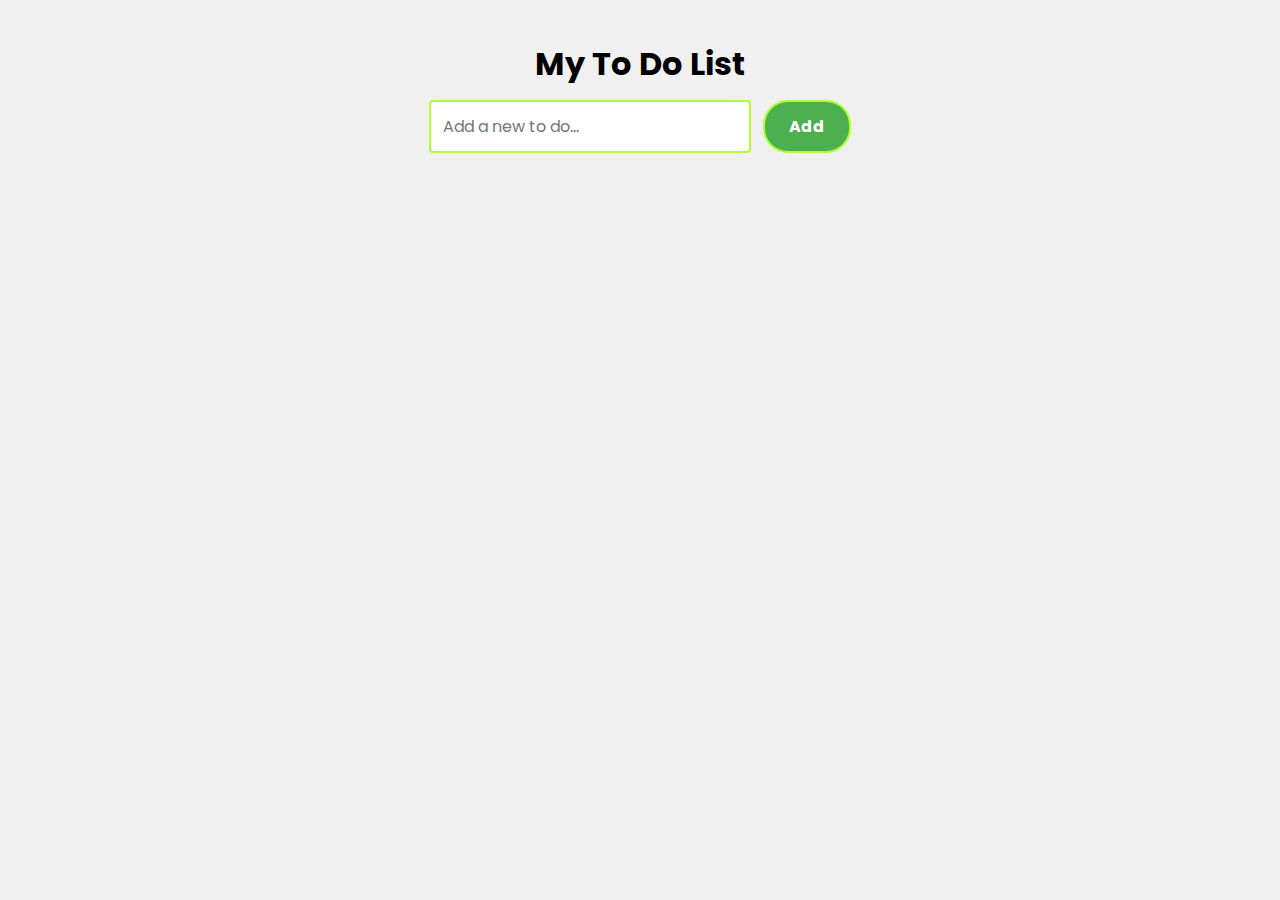
<file: TO DO/index.html>
<!DOCTYPE html>
<html lang="en">
<head>
    <meta charset="UTF-8">
    <meta http-equiv="X-UA-Compatible" content="IE=edge">
    <meta name="viewport" content="width=device-width, initial-scale=1.0">
    <link rel="stylesheet" href="styles.css">
    <title>To Do List - NEW BIHAR TYRE SERVICE</title>
    <meta name="viewport" content="width=device-width, initial-scale=1.0">

</head>
<body>
    <div class="container">
        <div class="input-container">
            <h1>My To Do List</h1>
            <input type="text" placeholder="Add a new to do..." id="inputBox">
            <input type="button" value="Add" id="addBtn">
        </div>

        <ul class="todoList" id="todoList">
            <!-- <li><p>Task1</p></li>
            <li>Task2</li>
            <li>Task3</li> -->
        </ul>
    </div>

    <script src="script.js"></script>
</body>
</html>
</file>
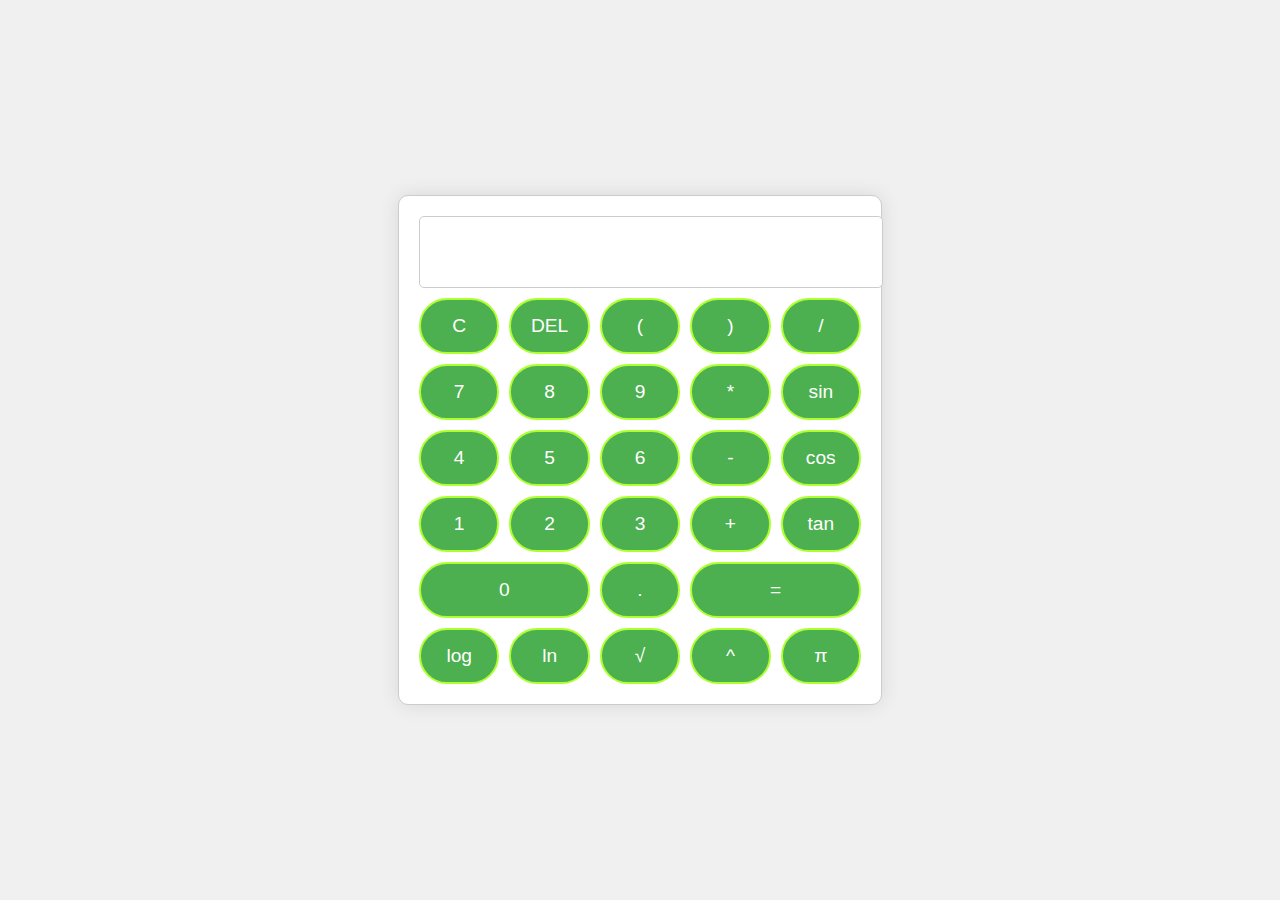
<file: calc/calculator.html>
<!-- <!DOCTYPE html>
<html lang="en">
<head>
    <meta charset="UTF-8">
    <meta name="viewport" content="width=device-width, initial-scale=1.0">
    <title>Advanced Calculator</title>
    <style>
        body {
            font-family: Arial, sans-serif;
            display: flex;
            flex-direction: column;
            align-items: center;
            background-color: #f0f0f0;
            margin: 0;
            padding: 20px;
        }
        header {
            background-color: #4CAF50;
            color: white;
            padding: 10px;
            font-size: 2rem;
            text-align: center;
            width: 100%;
            margin-bottom: 20px;
        }
        .calculator {
            background-color: white;
            padding: 20px;
            border-radius: 10px;
            box-shadow: 0 0 10px rgba(0, 0, 0, 0.1);
        }
        .calculator input {
            width: 100%;
            padding: 10px;
            font-size: 1.2rem;
            margin-bottom: 10px;
            text-align: right;
            border: 1px solid #ccc;
            border-radius: 5px;
        }
        .buttons {
            display: grid;
            grid-template-columns: repeat(4, 1fr);
            gap: 10px;
        }
        .buttons button {
            padding: 20px;
            font-size: 1.2rem;
            border: none;
            border-radius: 5px;
            background-color: #4CAF50;
            color: white;
            cursor: pointer;
            transition: background-color 0.3s;
        }
        .buttons button:hover {
            background-color: #45a049;
        }
        .advanced {
            margin-top: 20px;
        }
        .advanced select, .advanced button {
            padding: 10px;
            font-size: 1rem;
            border: 1px solid #ccc;
            border-radius: 5px;
        }
        .advanced div {
            margin-bottom: 10px;
        }
    </style>
</head>
<body>

    <header>
        Advanced Calculator
    </header>

    <div class="calculator">
        <input type="text" id="display" disabled>
        <div class="buttons">
            <button onclick="appendToDisplay('1')">1</button>
            <button onclick="appendToDisplay('2')">2</button>
            <button onclick="appendToDisplay('3')">3</button>
            <button onclick="performOperation('+')">+</button>
            <button onclick="appendToDisplay('4')">4</button>
            <button onclick="appendToDisplay('5')">5</button>
            <button onclick="appendToDisplay('6')">6</button>
            <button onclick="performOperation('-')">-</button>
            <button onclick="appendToDisplay('7')">7</button>
            <button onclick="appendToDisplay('8')">8</button>
            <button onclick="appendToDisplay('9')">9</button>
            <button onclick="performOperation('*')">*</button>
            <button onclick="appendToDisplay('0')">0</button>
            <button onclick="appendToDisplay('.')">.</button>
            <button onclick="clearDisplay()">C</button>
            <button onclick="performOperation('/')">/</button>
            <button onclick="performOperation('^')">^</button>
            <button onclick="performOperation('sqrt')">√</button>
            <button onclick="calculate()">=</button>
            <button onclick="deleteLast()">DEL</button>
        </div>
    </div>

    <div class="advanced">
        <h3>Advanced Functions</h3>
        <div>
            <select id="advanced-options">
                <option value="bmi">BMI Calculation</option>
                <option value="compound-interest">Compound Interest</option>
                <option value="conversion">Unit Conversion</option>
            </select>
            <button onclick="performAdvancedOperation()">Calculate</button>
        </div>
        <div id="advanced-parameters"></div>
        <div id="advanced-result"></div>
    </div>

    <script>
        let displayValue = '';
        let operation = '';

        function appendToDisplay(value) {
            displayValue += value;
            document.getElementById('display').value = displayValue;
        }

        function performOperation(op) {
            if (displayValue !== '') {
                displayValue += ' ' + op + ' ';
                document.getElementById('display').value = displayValue;
                operation = op;
            }
        }

        function clearDisplay() {
            displayValue = '';
            document.getElementById('display').value = displayValue;
        }

        function deleteLast() {
            displayValue = displayValue.slice(0, -1);
            document.getElementById('display').value = displayValue;
        }

        function calculate() {
            try {
                const result = eval(displayValue.replace('^', '**').replace('sqrt', 'Math.sqrt'));
                displayValue = result.toString();
                document.getElementById('display').value = displayValue;
            } catch (e) {
                alert('Invalid Expression');
            }
        }

        function performAdvancedOperation() {
            const option = document.getElementById('advanced-options').value;
            const parametersDiv = document.getElementById('advanced-parameters');
            const resultDiv = document.getElementById('advanced-result');

            parametersDiv.innerHTML = '';
            resultDiv.innerHTML = '';

            if (option === 'bmi') {
                parametersDiv.innerHTML = `
                    <label for="weight">Weight (kg):</label>
                    <input type="number" id="weight">
                    <label for="height">Height (cm):</label>
                    <input type="number" id="height">
                `;
                const weight = document.getElementById('weight').value;
                const height = document.getElementById('height').value;
                if (weight && height) {
                    const bmi = (weight / ((height / 100) ** 2)).toFixed(2);
                    resultDiv.innerHTML = `BMI: ${bmi}`;
                }
            } else if (option === 'compound-interest') {
                parametersDiv.innerHTML = `
                    <label for="principal">Principal Amount:</label>
                    <input type="number" id="principal">
                    <label for="rate">Annual Interest Rate (%):</label>
                    <input type="number" id="rate">
                    <label for="times-compounded">Times Compounded Per Year:</label>
                    <input type="number" id="times-compounded">
                    <label for="years">Years:</label>
                    <input type="number" id="years">
                `;
                const principal = document.getElementById('principal').value;
                const rate = document.getElementById('rate').value;
                const timesCompounded = document.getElementById('times-compounded').value;
                const years = document.getElementById('years').value;
                if (principal && rate && timesCompounded && years) {
                    const amount = (principal * Math.pow((1 + ((rate / 100) / timesCompounded)), (timesCompounded * years))).toFixed(2);
                    resultDiv.innerHTML = `Compound Interest: ${amount}`;
                }
            } else if (option === 'conversion') {
                parametersDiv.innerHTML = `
                    <label for="value">Value:</label>
                    <input type="number" id="value">
                    <label for="unit-from">From:</label>
                    <select id="unit-from">
                        <option value="kg">Kilograms</option>
                        <option value="lb">Pounds</option>
                        <option value="m">Meters</option>
                        <option value="ft">Feet</option>
                    </select>
                    <label for="unit-to">To:</label>
                    <select id="unit-to">
                        <option value="kg">Kilograms</option>
                        <option value="lb">Pounds</option>
                        <option value="m">Meters</option>
                        <option value="ft">Feet</option>
                    </select>
                `;
                const value = document.getElementById('value').value;
                const unitFrom = document.getElementById('unit-from').value;
                const unitTo = document.getElementById('unit-to').value;
                if (value && unitFrom && unitTo) {
                    let convertedValue;
                    if (unitFrom === 'kg' && unitTo === 'lb') {
                        convertedValue = (value * 2.20462).toFixed(2);
                    } else if (unitFrom === 'lb' && unitTo === 'kg') {
                        convertedValue = (value / 2.20462).toFixed(2);
                    } else if (unitFrom === 'm' && unitTo === 'ft') {
                        convertedValue = (value * 3.28084).toFixed(2);
                    } else if (unitFrom === 'ft' && unitTo === 'm') {
                        convertedValue = (value / 3.28084).toFixed(2);
                    } else {
                        convertedValue = value;
                    }
                    resultDiv.innerHTML = `Converted Value: ${convertedValue}`;
                }
            }
        }
    </script>

</body>
</html> -->





<!DOCTYPE html>
<html lang="en">
<head>
    <meta charset="UTF-8">
    <meta name="viewport" content="width=device-width, initial-scale=1.0">
    <title>Advanced Scientific Calculator</title>
    <style>
        body {
            font-family: Arial, sans-serif;
            display: flex;
            justify-content: center;
            align-items: center;
            height: 100vh;
            background-color: #f0f0f0;
            margin: 0;
        }
        .calculator {
            border: 1px solid #ccc;
            border-radius: 10px;
            padding: 20px;
            background-color: #fff;
            box-shadow: 0 0 20px rgba(0, 0, 0, 0.1);
        }
        .display {
            width: 100%;
            height: 50px;
            font-size: 2rem;
            text-align: right;
            padding: 10px;
            border: 1px solid #ccc;
            border-radius: 5px;
            margin-bottom: 10px;
        }
        .buttons {
            display: grid;
            grid-template-columns: repeat(5, 1fr);
            gap: 10px;
        }
        .buttons button {
            font-size: 1.2rem;
            padding: 15px;
            border: 2px solid greenyellow;
            border-radius: 100px;
            background-color: #4CAF50;
            color: white;
            cursor: pointer;
            transition: background-color 0.3s;
        }
        .buttons button:hover {
            background-color: #45a049;
        }
        .buttons button.function {
            background-color: #f39c12;
        }
        .buttons button.function:hover {
            background-color: #e67e22;
        }
        .buttons button.wide {
            grid-column: span 2;
        }
        .buttons button.tall {
            grid-row: span 2;
        }
    </style>
</head>
<body>

<div class="calculator">
    <input type="text" id="display" class="display" readonly>
    <div class="buttons">
        <button onclick="clearDisplay()">C</button>
        <button onclick="deleteLast()">DEL</button>
        <button onclick="insert('(')">(</button>
        <button onclick="insert(')')">)</button>
        <button onclick="insert('/')">/</button>

        <button onclick="insert('7')">7</button>
        <button onclick="insert('8')">8</button>
        <button onclick="insert('9')">9</button>
        <button onclick="insert('*')">*</button>
        <button onclick="insert('sin(')">sin</button>

        <button onclick="insert('4')">4</button>
        <button onclick="insert('5')">5</button>
        <button onclick="insert('6')">6</button>
        <button onclick="insert('-')">-</button>
        <button onclick="insert('cos(')">cos</button>

        <button onclick="insert('1')">1</button>
        <button onclick="insert('2')">2</button>
        <button onclick="insert('3')">3</button>
        <button onclick="insert('+')">+</button>
        <button onclick="insert('tan(')">tan</button>

        <button onclick="insert('0')" class="wide">0</button>
        <button onclick="insert('.')">.</button>
        <button onclick="calculate()" class="wide">=</button>
        
        <button onclick="insert('log(')">log</button>
        <button onclick="insert('ln(')">ln</button>
        <button onclick="insert('sqrt(')">√</button>
        <button onclick="insert('^')">^</button>
        <button onclick="insert('pi')">π</button>
    </div>
</div>

<script>
    const display = document.getElementById('display');

    function clearDisplay() {
        display.value = '';
    }

    function deleteLast() {
        display.value = display.value.slice(0, -1);
    }

    function insert(value) {
        display.value += value;
    }

    function calculate() {
        try {
            const result = eval(display.value.replace(/(\d)(pi)/g, "$1*Math.PI").replace(/(\d)(e)/g, "$1*Math.E").replace('^', '**').replace(/sin\(/g, 'Math.sin(').replace(/cos\(/g, 'Math.cos(').replace(/tan\(/g, 'Math.tan(').replace(/log\(/g, 'Math.log10(').replace(/ln\(/g, 'Math.log(').replace(/sqrt\(/g, 'Math.sqrt('));
            display.value = result;
        } catch (e) {
            display.value = 'Error';
        }
    }
</script>

</body>
</html>
</file>
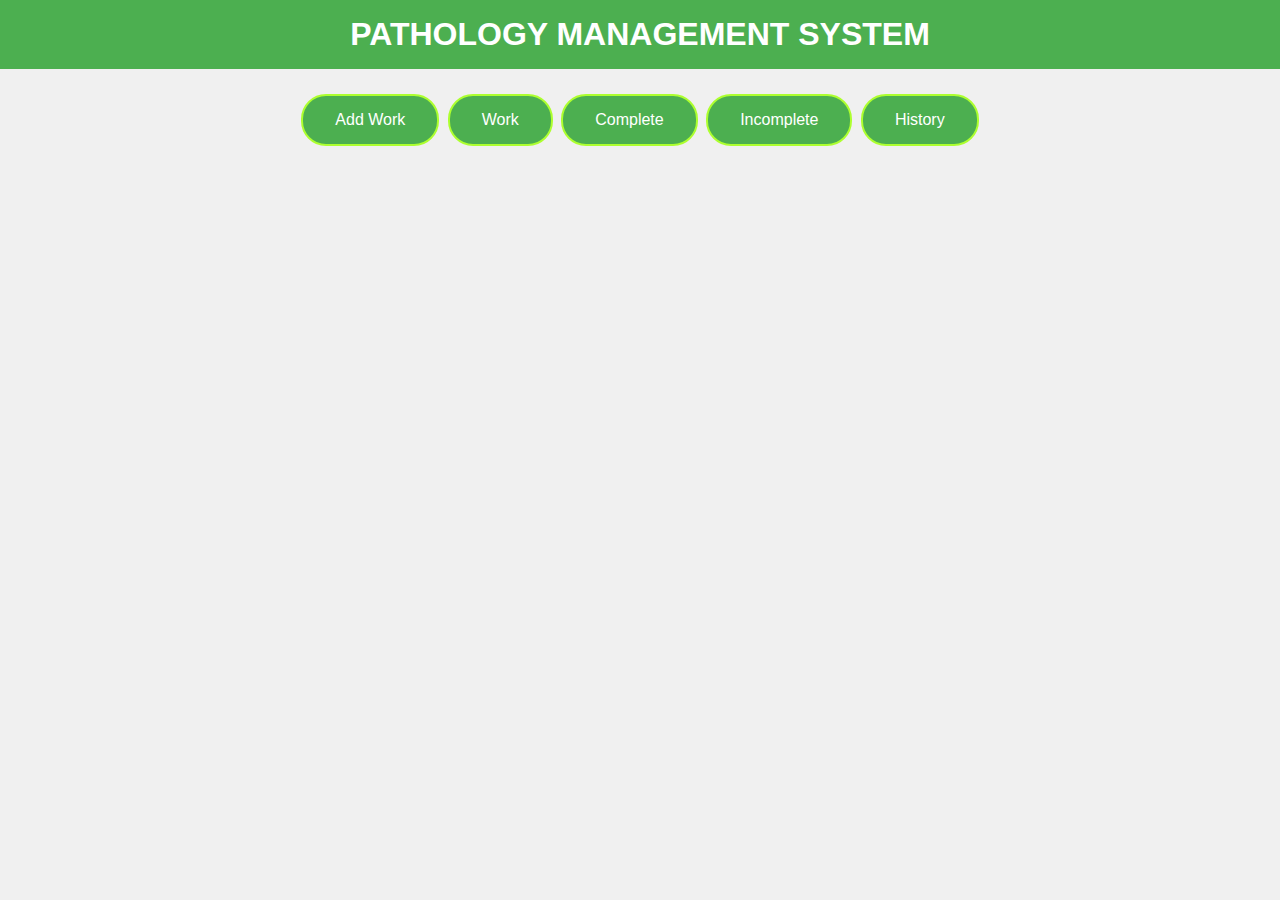
<file: website/workstation.html>
<!DOCTYPE html>
<html lang="en">
<head>
    <meta charset="UTF-8">
    <meta name="viewport" content="width=device-width, initial-scale=1.0">
    <title>Pathology Management System - Work Station</title>
    <style>
        body {
            font-family: Arial, sans-serif;
            margin: 0;
            padding: 0;
            display: flex;
            flex-direction: column;
            height: 100vh;
            background-color: #f0f0f0;
        }
        header {
            width: 100%;
            background-color: #4CAF50;
            color: white;
            text-align: center;
            padding: 1rem 0;
            font-size: 2rem;
            font-weight: bold;
            position: fixed;
            top: 0;
            left: 0;
        }
        .main-content {
            flex: 1;
            margin-top: 70px; /* height of the header */
            margin-bottom: 70px; /* height of the footer */
            padding: 20px;
        }
        .buttons {
            text-align: center;
            margin-bottom: 20px;
        }
        .buttons button {
            background-color: #4CAF50;
            border: 2px solid greenyellow;
            border-radius: 25px;
            color: white;
            padding: 15px 32px;
            text-align: center;
            text-decoration: none;
            display: inline-block;
            font-size: 16px;
            margin: 4px 2px;
            cursor: pointer;
            transition: background-color 0.3s, transform 0.3s;
        }
        .buttons button:hover {
            background-color: #45a049;
            transform: scale(1.05);
        }
        .work-form, .work-table, .history-search {
            display: none;
        }
        .work-form input, .work-form select {
            width: 100%;
            padding: 0.5rem;
            margin-bottom: 1rem;
            border: 1px solid #ccc;
            border-radius: 4px;
        }
        .work-form label {
            display: block;
            margin-bottom: 0.5rem;
        }
        .work-form button {
            width: 100%;
        }
        table {
            width: 100%;
            border-collapse: collapse;
            margin-bottom: 20px;
        }
        table, th, td {
            border: 1px solid #ddd;
        }
        th, td {
            padding: 8px;
            text-align: left;
        }
        th {
            background-color: #f2f2f2;
        }
        footer {
            width: 100%;
            text-align: center;
            padding: 1rem 0;
            background-color: #4CAF50;
            color: white;
            position: fixed;
            bottom: 0;
            left: 0;
        }
    </style>
</head>
<body>

    <header>
        PATHOLOGY MANAGEMENT SYSTEM
    </header>

    <div class="main-content">
        <div class="buttons">
            <button onclick="showSection('add-work')">Add Work</button>
            <button onclick="showSection('work')">Work</button>
            <button onclick="showSection('complete')">Complete</button>
            <button onclick="showSection('incomplete')">Incomplete</button>
            <button onclick="showSection('history')">History</button>
        </div>

        <div id="add-work" class="work-form">
            <h2>Add Work</h2>
            <label for="patient-name">Patient Name</label>
            <input type="text" id="patient-name">
            <label for="patient-mobile">Mobile Number</label>
            <input type="text" id="patient-mobile">
            <label for="patient-age">Age</label>
            <input type="number" id="patient-age">
            <label for="patient-weight">Weight</label>
            <input type="number" id="patient-weight">
            <label for="patient-id">Patient ID</label>
            <input type="text" id="patient-id">
            <label for="doctor-name">Doctor Name</label>
            <input type="text" id="doctor-name">
            <label for="checkup-name">Checkup Name</label>
            <input type="text" id="checkup-name">
            <button onclick="addCheckup()">Add Checkup</button>
            <div id="checkup-list"></div>
            <button onclick="saveWork()">Save</button>
        </div>

        <div id="work" class="work-table">
            <h2>Work</h2>
            <table id="work-table">
                <thead>
                    <tr>
                        <th>Patient Name</th>
                        <th>Mobile Number</th>
                        <th>Age</th>
                        <th>Weight</th>
                        <th>Patient ID</th>
                        <th>Doctor</th>
                        <th>Checkups</th>
                        <th>Status</th>
                        <th>Actions</th>
                    </tr>
                </thead>
                <tbody></tbody>
            </table>
        </div>

        <div id="complete" class="work-table">
            <h2>Complete Work</h2>
            <table id="complete-table">
                <thead>
                    <tr>
                        <th>Patient Name</th>
                        <th>Mobile Number</th>
                        <th>Age</th>
                        <th>Weight</th>
                        <th>Patient ID</th>
                        <th>Doctor</th>
                        <th>Checkups</th>
                    </tr>
                </thead>
                <tbody></tbody>
            </table>
        </div>

        <div id="incomplete" class="work-table">
            <h2>Incomplete Work</h2>
            <table id="incomplete-table">
                <thead>
                    <tr>
                        <th>Patient Name</th>
                        <th>Mobile Number</th>
                        <th>Age</th>
                        <th>Weight</th>
                        <th>Patient ID</th>
                        <th>Doctor</th>
                        <th>Checkups</th>
                    </tr>
                </thead>
                <tbody></tbody>
            </table>
        </div>

        <div id="history" class="history-search">
            <h2>History</h2>
            <label for="search-id">Search by ID</label>
            <input type="text" id="search-id">
            <label for="search-mobile">Search by Mobile Number</label>
            <input type="text" id="search-mobile">
            <button onclick="searchHistory()">Search</button>
            <div id="search-results"></div>
        </div>
    </div>

    <!-- <footer>
        <p>All rights reserved 2024 to 2025 PATHOLOGY MANAGEMENT</p>
        <p>MADE WITH <span style="color: red;">♥</span> WASIM AKHTAR</p>
    </footer> -->

    <script>
        const checkupList = [];
        const workList = JSON.parse(localStorage.getItem('workList')) || [];
        const completeList = JSON.parse(localStorage.getItem('completeList')) || [];
        const incompleteList = JSON.parse(localStorage.getItem('incompleteList')) || [];

        function showSection(section) {
            document.querySelectorAll('.work-form, .work-table, .history-search').forEach(el => el.style.display = 'none');
            document.getElementById(section).style.display = 'block';
            if (section === 'work') {
                loadWorkTable();
            } else if (section === 'complete') {
                loadCompleteTable();
            } else if (section === 'incomplete') {
                loadIncompleteTable();
            }
        }

        function addCheckup() {
            const checkupName = document.getElementById('checkup-name').value;
            if (checkupName) {
                checkupList.push(checkupName);
                document.getElementById('checkup-name').value = '';
                renderCheckupList();
            }
        }

        function renderCheckupList() {
            const checkupListDiv = document.getElementById('checkup-list');
            checkupListDiv.innerHTML = '';
            checkupList.forEach((checkup, index) => {
                const div = document.createElement('div');
                div.textContent = checkup;
                checkupListDiv.appendChild(div);
            });
        }

        function saveWork() {
            const patientName = document.getElementById('patient-name').value;
            const patientMobile = document.getElementById('patient-mobile').value;
            const patientAge = document.getElementById('patient-age').value;
            const patientWeight = document.getElementById('patient-weight').value;
            const patientId = document.getElementById('patient-id').value;
            const doctorName = document.getElementById('doctor-name').value;

            const workItem = {
                patientName,
                patientMobile,
                patientAge,
                patientWeight,
                patientId,
                doctorName,
                checkups: [...checkupList],
                status: 'incomplete'
            };

            workList.push(workItem);
            localStorage.setItem('workList', JSON.stringify(workList));

            checkupList.length = 0; // Clear checkup list
            document.getElementById('checkup-list').innerHTML = ''; // Clear checkup list UI

            document.getElementById('patient-name').value = '';
            document.getElementById('patient-mobile').value = '';
            document.getElementById('patient-age').value = '';
            document.getElementById('patient-weight').value = '';
            document.getElementById('patient-id').value = '';
            document.getElementById('doctor-name').value = '';

            alert('Work saved successfully!');
        }

        function loadWorkTable() {
            const tbody = document.getElementById('work-table').getElementsByTagName('tbody')[0];
            tbody.innerHTML = '';
            workList.forEach((workItem, index) => {
                const row = tbody.insertRow();
                row.insertCell(0).textContent = workItem.patientName;
                row.insertCell(1).textContent = workItem.patientMobile;
                row.insertCell(2).textContent = workItem.patientAge;
                row.insertCell(3).textContent = workItem.patientWeight;
                row.insertCell(4).textContent = workItem.patientId;
                row.insertCell(5).textContent = workItem.doctorName;
                row.insertCell(6).textContent = workItem.checkups.join(', ');
                row.insertCell(7).textContent = workItem.status;
                const actionsCell = row.insertCell(8);
                const editButton = document.createElement('button');
                editButton.textContent = 'Edit';
                editButton.onclick = () => editWork(index);
                actionsCell.appendChild(editButton);
            });
        }

        function editWork(index) {
            const workItem = workList[index];
            const status = prompt('Enter status (complete/incomplete):', workItem.status);
            if (status) {
                workItem.status = status;
                if (status === 'complete') {
                    completeList.push(workItem);
                    localStorage.setItem('completeList', JSON.stringify(completeList));
                } else {
                    incompleteList.push(workItem);
                    localStorage.setItem('incompleteList', JSON.stringify(incompleteList));
                }
                workList.splice(index, 1);
                localStorage.setItem('workList', JSON.stringify(workList));
                loadWorkTable();
            }
        }

        function loadCompleteTable() {
            const tbody = document.getElementById('complete-table').getElementsByTagName('tbody')[0];
            tbody.innerHTML = '';
            completeList.forEach((workItem, index) => {
                const row = tbody.insertRow();
                row.insertCell(0).textContent = workItem.patientName;
                row.insertCell(1).textContent = workItem.patientMobile;
                row.insertCell(2).textContent = workItem.patientAge;
                row.insertCell(3).textContent = workItem.patientWeight;
                row.insertCell(4).textContent = workItem.patientId;
                row.insertCell(5).textContent = workItem.doctorName;
                row.insertCell(6).textContent = workItem.checkups.join(', ');
            });
        }

        function loadIncompleteTable() {
            const tbody = document.getElementById('incomplete-table').getElementsByTagName('tbody')[0];
            tbody.innerHTML = '';
            incompleteList.forEach((workItem, index) => {
                const row = tbody.insertRow();
                row.insertCell(0).textContent = workItem.patientName;
                row.insertCell(1).textContent = workItem.patientMobile;
                row.insertCell(2).textContent = workItem.patientAge;
                row.insertCell(3).textContent = workItem.patientWeight;
                row.insertCell(4).textContent = workItem.patientId;
                row.insertCell(5).textContent = workItem.doctorName;
                row.insertCell(6).textContent = workItem.checkups.join(', ');
            });
        }

        function searchHistory() {
            const searchId = document.getElementById('search-id').value;
            const searchMobile = document.getElementById('search-mobile').value;
            const searchResultsDiv = document.getElementById('search-results');
            searchResultsDiv.innerHTML = '';

            const allWork = [...workList, ...completeList, ...incompleteList];
            const results = allWork.filter(workItem => 
                (searchId && workItem.patientId.includes(searchId)) ||
                (searchMobile && workItem.patientMobile.includes(searchMobile))
            );

            results.forEach(workItem => {
                const div = document.createElement('div');
                div.innerHTML = `
                    <p>Patient Name: ${workItem.patientName}</p>
                    <p>Mobile Number: ${workItem.patientMobile}</p>
                    <p>Age: ${workItem.patientAge}</p>
                    <p>Weight: ${workItem.patientWeight}</p>
                    <p>Patient ID: ${workItem.patientId}</p>
                    <p>Doctor: ${workItem.doctorName}</p>
                    <p>Checkups: ${workItem.checkups.join(', ')}</p>
                    <p>Status: ${workItem.status}</p>
                    <hr>
                `;
                searchResultsDiv.appendChild(div);
            });

            if (results.length === 0) {
                searchResultsDiv.innerHTML = '<p>No results found</p>';
            }
        }
    </script>

</body>
</html>
</file>
<file: TO DO/styles.css>
@import url('https://fonts.googleapis.com/css2?family=Poppins&display=swap');

*{
    margin: 0;
    padding: 0;
    box-sizing: border-box;
    font-family: 'Poppins', sans-serif;
}

body{
    background-color: #f0f0f0;
}

.container{
    display: flex;
    flex-direction: column;
    justify-content: center;
    align-items: center;
    margin-top: 20px;
}

.input-container{
    width: 100%;
    max-width: 500px;
    text-align: center;
    padding: 20px;
    border-radius: 25px;
}

.input-container input{
    border: 2px solid greenyellow;
    outline: none;
    padding: 12px;
    border-radius: 25px;
    margin-block: 12px;
    border-radius: 4px;
    font-size: 16px;
}

.input-container input[type="text"]{
    width: 70%;
}

.input-container input[type="button"]{
    background-color: #4CAF50;
    color: #fff;
    font-weight: 700;
    margin-left: 8px;
    cursor: pointer;
    padding: 12px 24px;
    border-radius: 25px;
}

.input-container input[type="button"]:hover{
    background-color: greenyellow;
}

ul{
    width: 70%;
    max-width: 450px;
    /* display: flex;
    justify-content: center;
    flex-direction: column;
    align-items: center; */
}

ul li{
    list-style-type: none;
    cursor: pointer;
    margin-block-end: 12px;
    border-radius: 8px;
    border: 0.125px solid greenyellow;
    padding: 6px 12px;
    background-color: #fefefe;
    display: flex;
    align-items: center;
    justify-content: space-between;
    transition: background-color 0.5s;
}

ul li:hover{
    background-color: #fcfcfc;
}

ul li p{
    flex-grow: 1;
    padding: 2px;
}
.btn{
    border: none;
    outline: none;
    font-size: 16px;
    background: none;
    font-weight: 600;
    cursor: pointer;
    padding: 8px;
}

.deleteBtn{
    color: #ff0000;
}

.editBtn{
    color: #198a19;
}
</file>
